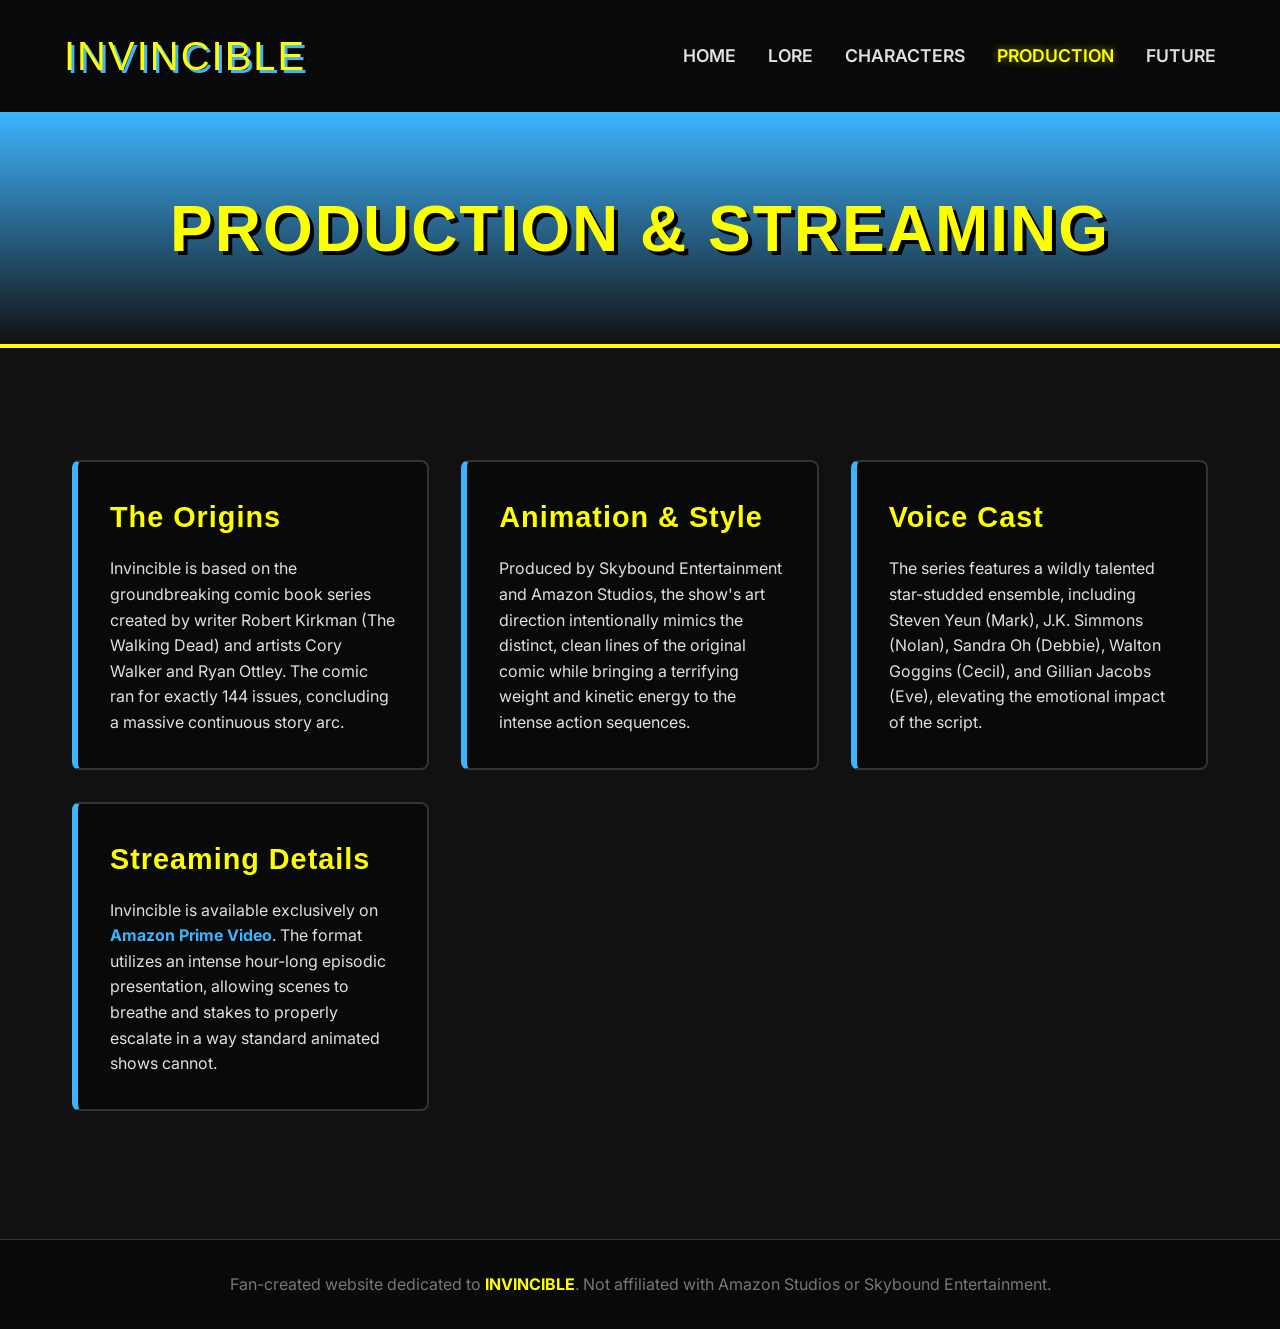
<file: production.html>
<!DOCTYPE html>
<html lang="en">

<head>
    <meta charset="UTF-8">
    <meta name="viewport" content="width=device-width, initial-scale=1.0">
    <title>Production | Invincible</title>
    <link rel="stylesheet" href="style.css">
    <link href="https://fonts.googleapis.com/css2?family=Inter:wght@400;600;800&display=swap" rel="stylesheet">
</head>

<body>
    <nav class="navbar">
        <div class="logo">
            <a href="index.html">INVINCIBLE</a>
        </div>
        <ul class="nav-links">
            <li><a href="index.html">Home</a></li>
            <li><a href="lore.html">Lore</a></li>
            <li><a href="characters.html">Characters</a></li>
            <li><a href="production.html">Production</a></li>
            <li><a href="future.html">Future</a></li>
        </ul>
    </nav>

    <header class="page-header">
        <h1>Production & Streaming</h1>
    </header>

    <div class="container">
        <div class="grid">
            <div class="card">
                <h3>The Origins</h3>
                <p>Invincible is based on the groundbreaking comic book series created by writer Robert Kirkman (The
                    Walking Dead) and artists Cory Walker and Ryan Ottley. The comic ran for exactly 144 issues,
                    concluding a massive continuous story arc.</p>
            </div>
            <div class="card">
                <h3>Animation & Style</h3>
                <p>Produced by Skybound Entertainment and Amazon Studios, the show's art direction intentionally mimics
                    the distinct, clean lines of the original comic while bringing a terrifying weight and kinetic
                    energy to the intense action sequences.</p>
            </div>
            <div class="card">
                <h3>Voice Cast</h3>
                <p>The series features a wildly talented star-studded ensemble, including Steven Yeun (Mark), J.K.
                    Simmons (Nolan), Sandra Oh (Debbie), Walton Goggins (Cecil), and Gillian Jacobs (Eve), elevating the
                    emotional impact of the script.</p>
            </div>
            <div class="card">
                <h3>Streaming Details</h3>
                <p>Invincible is available exclusively on <strong>Amazon Prime Video</strong>. The format utilizes an
                    intense hour-long episodic presentation, allowing scenes to breathe and stakes to properly escalate
                    in a way standard animated shows cannot.</p>
            </div>
        </div>
    </div>

    <footer>
        <p>Fan-created website dedicated to <strong>INVINCIBLE</strong>. Not affiliated with Amazon Studios or Skybound
            Entertainment.</p>
    </footer>

    <script src="script.js"></script>
</body>

</html>
</file>
<file: style.css>
:root {
  --primary-blue: #3DB4FE;
  --primary-yellow: #FDFF00;
  --dark-bg: #111111;
  --darker-bg: #090909;
  --text-light: #e0e0e0;
  --accent-red: #D22B2B;
}

* {
  margin: 0;
  padding: 0;
  box-sizing: border-box;
}

body {
  font-family: 'Inter', 'Roboto', sans-serif;
  background-color: var(--dark-bg);
  color: var(--text-light);
  line-height: 1.6;
  overflow-x: hidden;
}

/* Navbar */
.navbar {
  display: flex;
  justify-content: space-between;
  align-items: center;
  padding: 1.5rem 4rem;
  background-color: var(--darker-bg);
  border-bottom: 2px solid var(--primary-blue);
  position: sticky;
  top: 0;
  z-index: 100;
  box-shadow: 0 4px 15px rgba(61, 180, 254, 0.2);
}

.logo a {
  text-decoration: none;
  font-family: 'Impact', 'Arial Black', sans-serif;
  font-size: 2.5rem;
  color: var(--primary-yellow);
  letter-spacing: 2px;
  text-shadow: 3px 3px 0 var(--primary-blue), 5px 5px 0 #000;
  transition: transform 0.3s ease;
}

.logo a:hover {
  transform: scale(1.05);
}

.nav-links {
  display: flex;
  list-style: none;
  gap: 2rem;
}

.nav-links a {
  text-decoration: none;
  color: var(--text-light);
  font-size: 1.1rem;
  font-weight: 600;
  text-transform: uppercase;
  transition: color 0.3s ease, text-shadow 0.3s ease;
}

.nav-links a:hover,
.nav-links a.active {
  color: var(--primary-yellow);
  text-shadow: 0 0 8px rgba(253, 255, 0, 0.5);
}

/* Splash Screen */
.splash-screen {
  position: fixed;
  top: 0;
  left: 0;
  width: 100vw;
  height: 100vh;
  background-color: var(--primary-blue);
  z-index: 9999;
  display: flex;
  justify-content: center;
  align-items: center;
  flex-direction: column;
  transition: opacity 0.8s ease-in-out, visibility 0.8s ease-in-out;
}

.splash-screen.hidden {
  opacity: 0;
  visibility: hidden;
}

.splash-content {
  text-align: center;
  animation: pulse 2s infinite;
}

@keyframes pulse {
  0% {
    transform: scale(1);
  }

  50% {
    transform: scale(1.05);
  }

  100% {
    transform: scale(1);
  }
}

.splash-logo {
  font-family: 'Impact', 'Arial Black', sans-serif;
  font-size: 8rem;
  color: var(--primary-yellow);
  letter-spacing: 2px;
  text-shadow: 6px 6px 0 #000;
  text-transform: uppercase;
  margin-bottom: 2rem;
}

.splash-warning {
  color: var(--primary-yellow);
  font-size: 1.5rem;
  font-weight: 800;
  text-transform: uppercase;
  text-shadow: 2px 2px 0px #000;
  max-width: 800px;
  margin: 0 auto;
  line-height: 1.4;
}

/* Interactivity Enhancements */
body.fade-in-active .hero,
body.fade-in-active .container,
body.fade-in-active footer,
body.fade-in-active .page-header {
  animation: pageLoad 0.8s ease-out forwards;
}

@keyframes pageLoad {
  from {
    opacity: 0;
    transform: translateY(15px);
  }

  to {
    opacity: 1;
    transform: translateY(0);
  }
}

/* Sections & Hero */
.hero {
  min-height: 80vh;
  display: flex;
  align-items: center;
  padding: 4rem;
  background-size: cover;
  background-position: center;
  position: relative;
}

.hero::after {
  content: '';
  position: absolute;
  top: 0;
  left: 0;
  width: 100%;
  height: 100%;
  background: linear-gradient(90deg, rgba(17, 17, 17, 0.95) 0%, rgba(17, 17, 17, 0.7) 50%, rgba(17, 17, 17, 0.2) 100%);
  z-index: 1;
}

.hero-content {
  position: relative;
  z-index: 2;
  max-width: 800px;
}

.hero h1 {
  font-size: 4rem;
  color: var(--primary-yellow);
  font-family: 'Impact', sans-serif;
  line-height: 1.1;
  margin-bottom: 1.5rem;
  text-transform: uppercase;
  text-shadow: 3px 3px 0 var(--primary-blue), 6px 6px 0 #000;
}

.hero h2 {
  font-size: 1.8rem;
  color: #fff;
  margin-bottom: 2rem;
  font-weight: 600;
}

.hero p {
  font-size: 1.2rem;
  margin-bottom: 1.5rem;
  color: #ddd;
}

.hero-warning {
  display: inline-block;
  background-color: var(--primary-yellow);
  color: #000;
  padding: 0.8rem 1.5rem;
  font-weight: 800;
  text-transform: uppercase;
  border: 2px solid var(--primary-blue);
  border-radius: 4px;
  margin-top: 1rem;
  box-shadow: 4px 4px 0 var(--primary-blue);
}

/* Pages generic layout */
.page-header {
  text-align: center;
  padding: 4rem 2rem;
  background: linear-gradient(to bottom, var(--primary-blue), var(--dark-bg));
  border-bottom: 4px solid var(--primary-yellow);
}

.page-header h1 {
  font-size: 4rem;
  font-family: 'Impact', sans-serif;
  color: var(--primary-yellow);
  text-shadow: 4px 4px 0 #000;
  letter-spacing: 2px;
  text-transform: uppercase;
}

.container {
  max-width: 1200px;
  margin: 0 auto;
  padding: 4rem 2rem;
}

/* Cards / Grids */
.grid {
  display: grid;
  grid-template-columns: repeat(auto-fit, minmax(300px, 1fr));
  gap: 2rem;
  margin-top: 3rem;
}

.character-grid {
  grid-template-columns: repeat(auto-fit, minmax(350px, 1fr));
}

.card {
  background: var(--darker-bg);
  border: 2px solid #333;
  border-left: 6px solid var(--primary-blue);
  padding: 2rem;
  border-radius: 8px;
  transition: transform 0.3s ease, border-color 0.3s ease;
  display: flex;
  flex-direction: column;
}

.character-card {
  padding: 0;
  overflow: hidden;
}

.character-image {
  width: 100%;
  height: 250px;
  background-size: cover;
  background-position: center top;
  border-bottom: 4px solid var(--primary-yellow);
}

.character-info {
  padding: 2rem;
}

.card:hover {
  transform: translateY(-10px);
  border-color: var(--primary-yellow);
}

.card h3 {
  font-size: 1.8rem;
  color: var(--primary-yellow);
  margin-bottom: 1rem;
  font-family: 'Impact', sans-serif;
  letter-spacing: 1px;
}

.card strong {
  color: var(--primary-blue);
}

.image-section {
  width: 100%;
  height: 400px;
  background-size: cover;
  background-position: center;
  border: 4px solid var(--primary-yellow);
  border-radius: 10px;
  margin-bottom: 3rem;
  box-shadow: 0 10px 30px rgba(61, 180, 254, 0.2);
}

/* FAQ */
.faq-item {
  background: var(--darker-bg);
  padding: 1.5rem;
  margin-bottom: 1rem;
  border-left: 4px solid var(--accent-red);
  border-radius: 6px;
}

.faq-item h3 {
  color: var(--primary-yellow);
  margin-bottom: 0.5rem;
}

/* Buttons */
.email-btn {
  display: inline-block;
  background-color: var(--primary-yellow);
  color: #000;
  padding: 1rem 3rem;
  font-size: 1.2rem;
  font-weight: 800;
  font-family: 'Impact', sans-serif;
  text-decoration: none;
  text-transform: uppercase;
  border: 3px solid var(--primary-blue);
  border-radius: 4px;
  box-shadow: 4px 4px 0 var(--primary-blue);
  transition: transform 0.2s ease, box-shadow 0.2s ease;
  letter-spacing: 1px;
}

.email-btn:hover {
  transform: translate(2px, 2px);
  box-shadow: 2px 2px 0 var(--primary-blue);
  background-color: #fff;
}

/* Footer */
footer {
  text-align: center;
  padding: 2rem;
  background-color: var(--darker-bg);
  border-top: 1px solid #333;
  margin-top: 4rem;
  color: #777;
}

footer strong {
  color: var(--primary-yellow);
}

/* Responsive */
@media (max-width: 768px) {
  .hero h1 {
    font-size: 3rem;
  }

  .nav-links {
    display: none;
    /* simple mobile version */
  }
}
</file>
